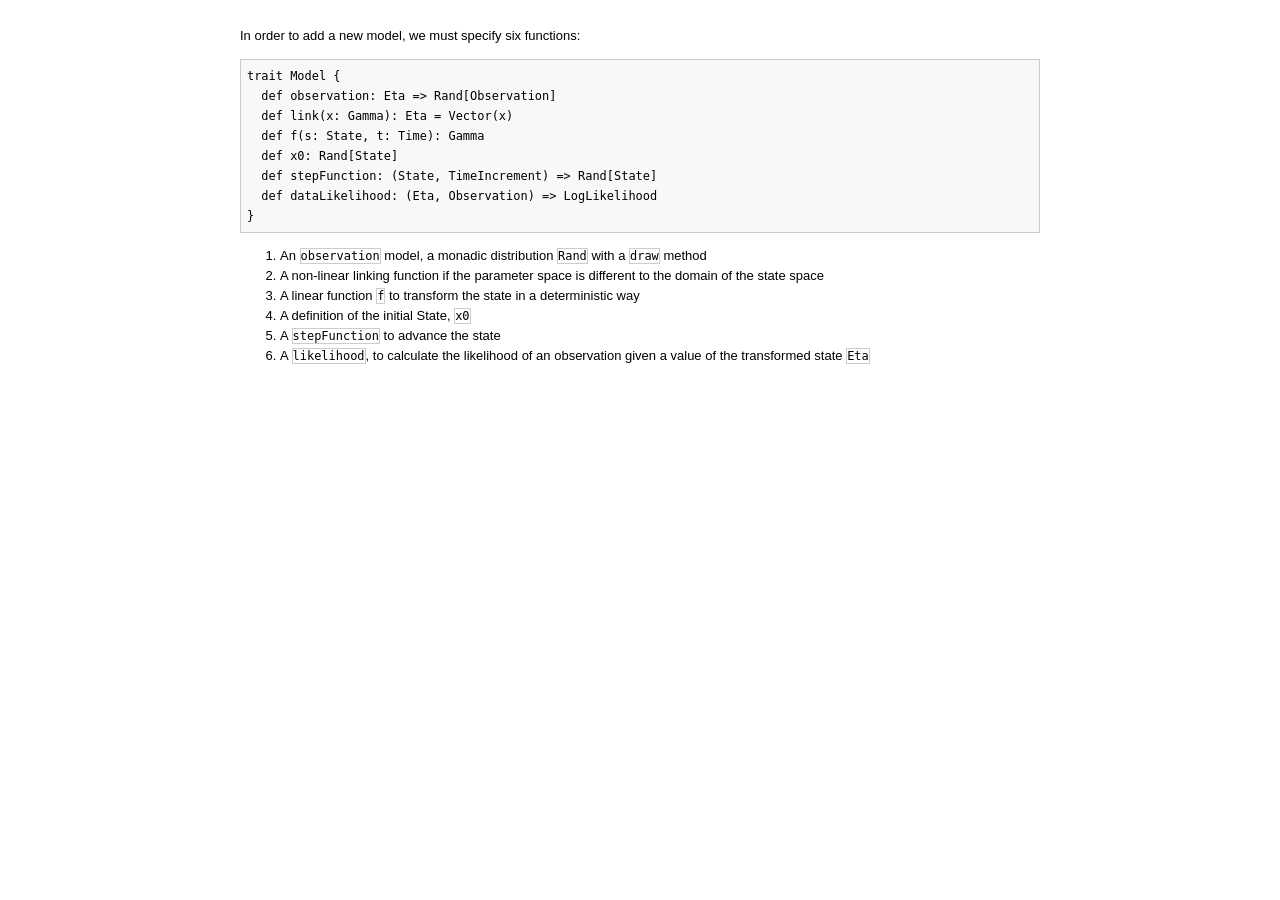
<file: Website/AddingACustomModel.html>
<!DOCTYPE html>
<html>
<head>
<meta http-equiv="Content-Type" content="text/html; charset=utf-8"/>

<title></title>

<script type="text/javascript">
window.onload = function() {
  var imgs = document.getElementsByTagName('img'), i, img;
  for (i = 0; i < imgs.length; i++) {
    img = imgs[i];
    // center an image if it is the only element of its parent
    if (img.parentElement.childElementCount === 1)
      img.parentElement.style.textAlign = 'center';
  }
};
</script>





<style type="text/css">
body, td {
   font-family: sans-serif;
   background-color: white;
   font-size: 13px;
}

body {
  max-width: 800px;
  margin: auto;
  padding: 1em;
  line-height: 20px;
}

tt, code, pre {
   font-family: 'DejaVu Sans Mono', 'Droid Sans Mono', 'Lucida Console', Consolas, Monaco, monospace;
}

h1 {
   font-size:2.2em;
}

h2 {
   font-size:1.8em;
}

h3 {
   font-size:1.4em;
}

h4 {
   font-size:1.0em;
}

h5 {
   font-size:0.9em;
}

h6 {
   font-size:0.8em;
}

a:visited {
   color: rgb(50%, 0%, 50%);
}

pre, img {
  max-width: 100%;
}
pre {
  overflow-x: auto;
}
pre code {
   display: block; padding: 0.5em;
}

code {
  font-size: 92%;
  border: 1px solid #ccc;
}

code[class] {
  background-color: #F8F8F8;
}

table, td, th {
  border: none;
}

blockquote {
   color:#666666;
   margin:0;
   padding-left: 1em;
   border-left: 0.5em #EEE solid;
}

hr {
   height: 0px;
   border-bottom: none;
   border-top-width: thin;
   border-top-style: dotted;
   border-top-color: #999999;
}

@media print {
   * {
      background: transparent !important;
      color: black !important;
      filter:none !important;
      -ms-filter: none !important;
   }

   body {
      font-size:12pt;
      max-width:100%;
   }

   a, a:visited {
      text-decoration: underline;
   }

   hr {
      visibility: hidden;
      page-break-before: always;
   }

   pre, blockquote {
      padding-right: 1em;
      page-break-inside: avoid;
   }

   tr, img {
      page-break-inside: avoid;
   }

   img {
      max-width: 100% !important;
   }

   @page :left {
      margin: 15mm 20mm 15mm 10mm;
   }

   @page :right {
      margin: 15mm 10mm 15mm 20mm;
   }

   p, h2, h3 {
      orphans: 3; widows: 3;
   }

   h2, h3 {
      page-break-after: avoid;
   }
}
</style>



</head>

<body>
<p>In order to add a new model, we must specify six functions:</p>

<pre><code class="scala">trait Model {
  def observation: Eta =&gt; Rand[Observation]
  def link(x: Gamma): Eta = Vector(x)
  def f(s: State, t: Time): Gamma
  def x0: Rand[State]
  def stepFunction: (State, TimeIncrement) =&gt; Rand[State]
  def dataLikelihood: (Eta, Observation) =&gt; LogLikelihood
}
</code></pre>

<ol>
<li>An <code>observation</code> model, a monadic distribution <code>Rand</code> with a <code>draw</code> method</li>
<li>A non-linear linking function if the parameter space is different to the domain of the state space</li>
<li>A linear function <code>f</code> to transform the state in a deterministic way</li>
<li>A definition of the initial State, <code>x0</code></li>
<li>A <code>stepFunction</code> to advance the state</li>
<li>A <code>likelihood</code>, to calculate the likelihood of an observation given a value of the transformed state <code>Eta</code></li>
</ol>

</body>

</html>
</file>
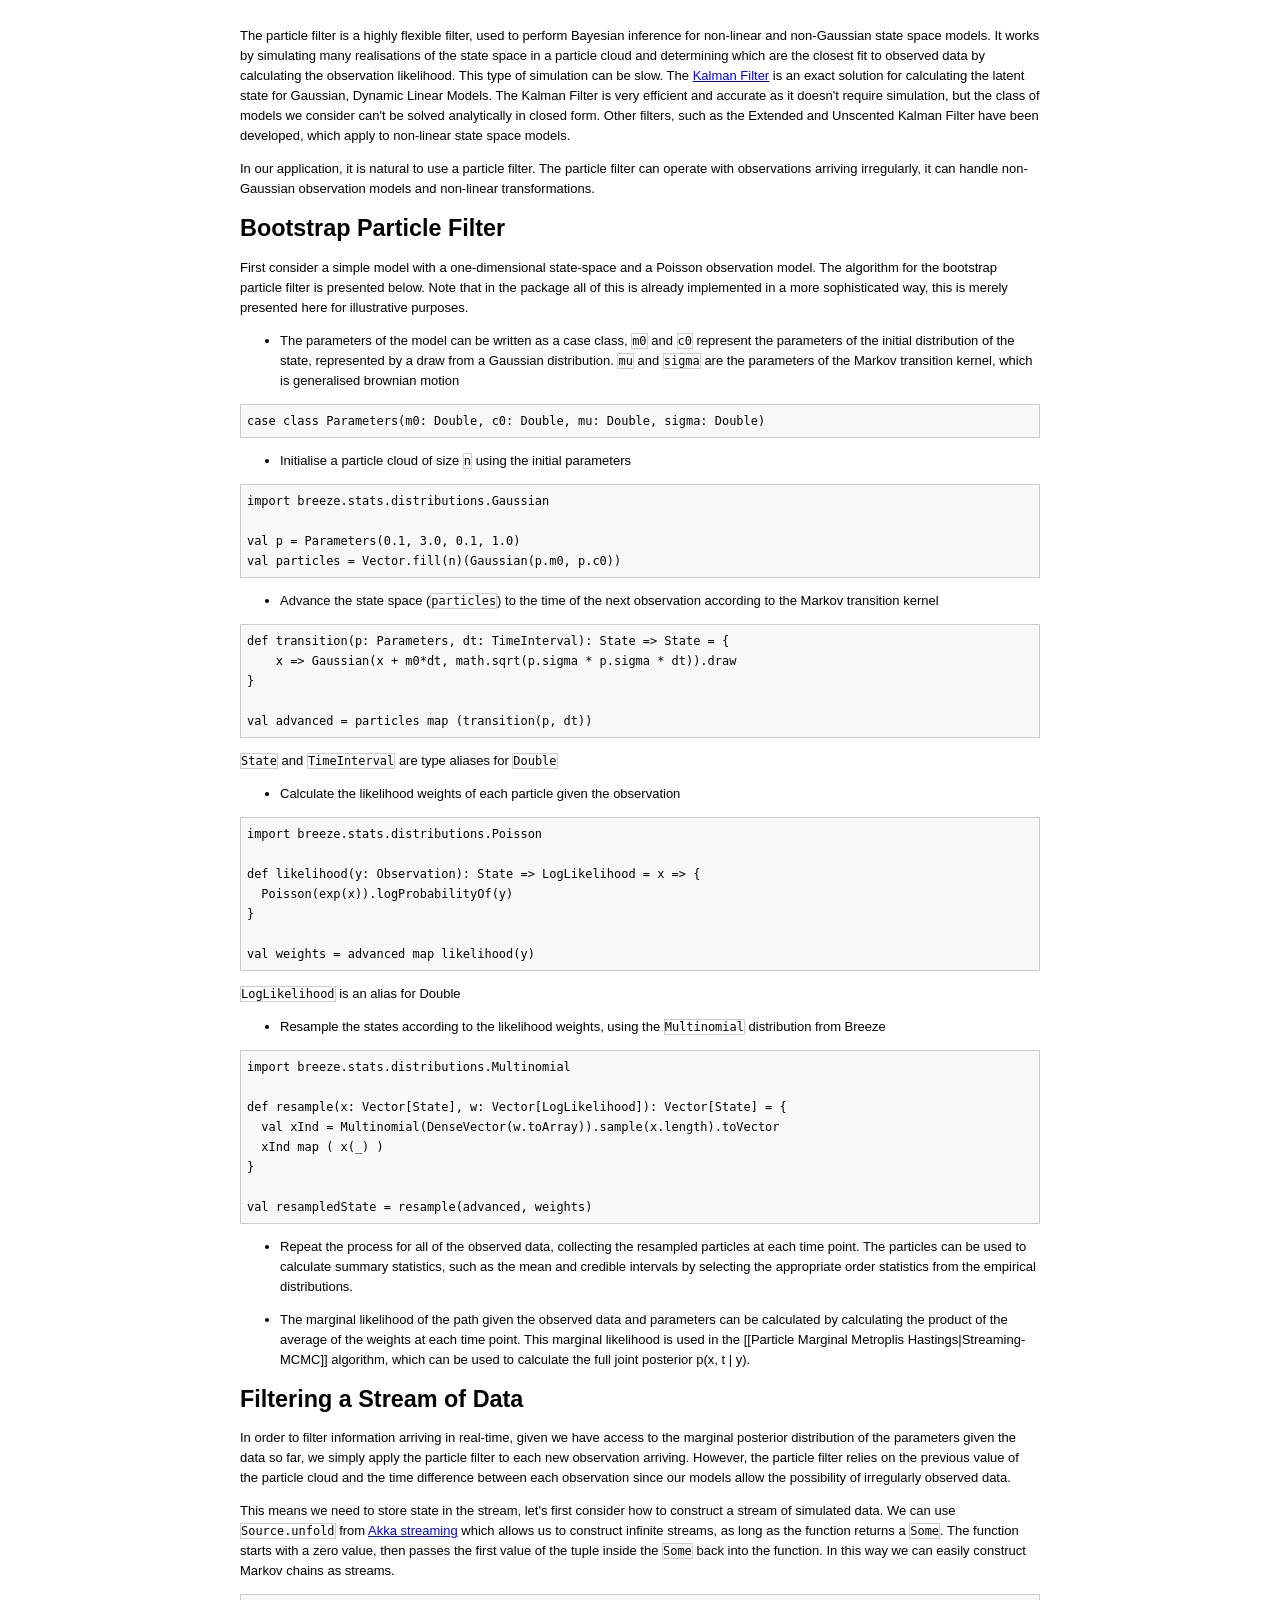
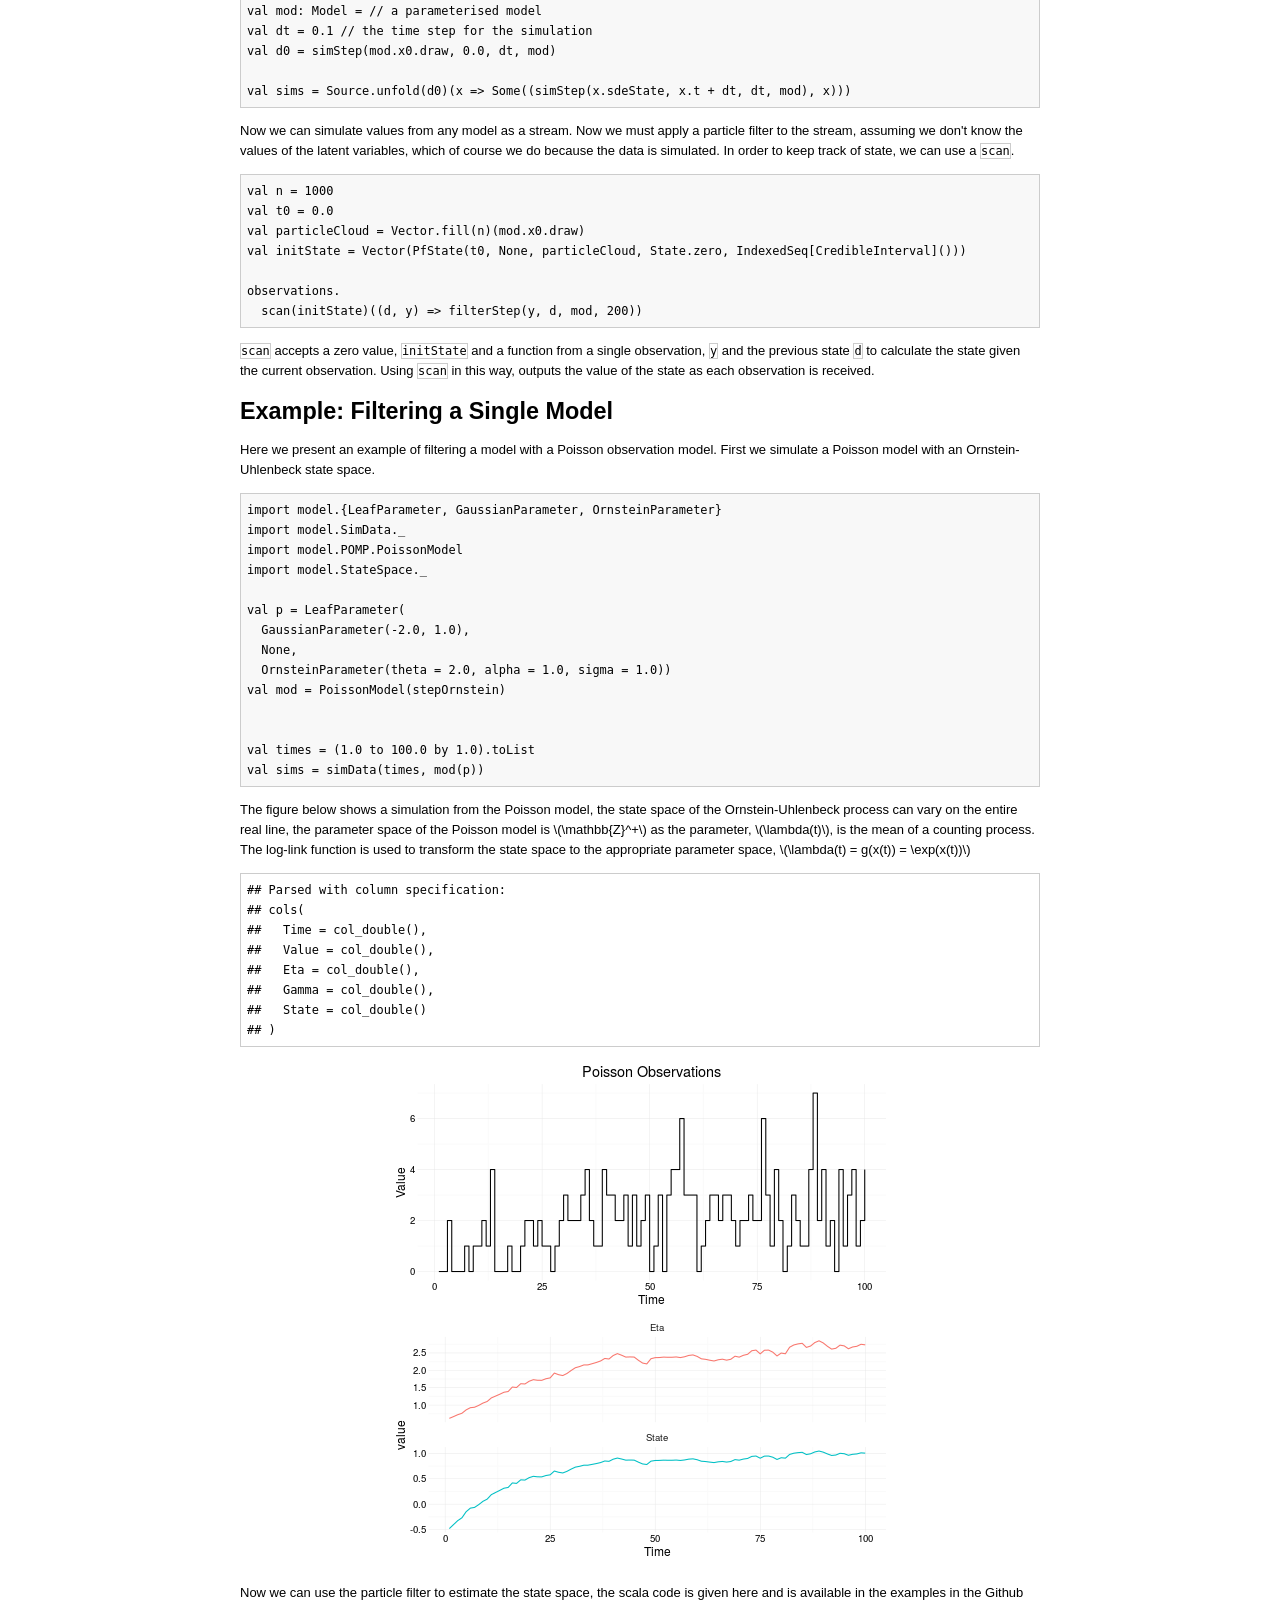
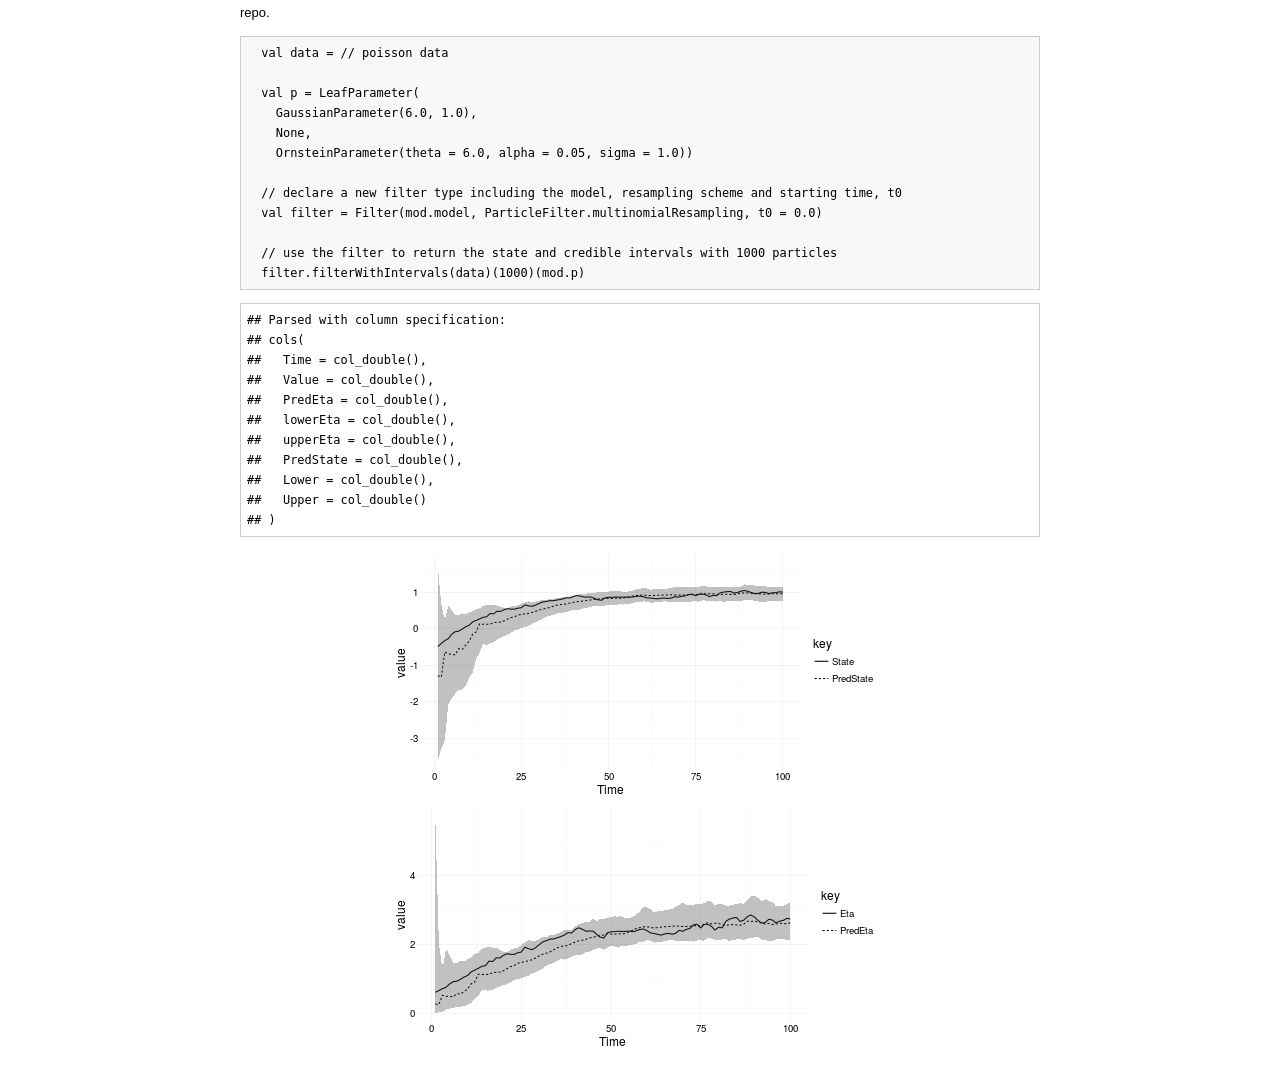
<file: Website/ParticleFilter.html>
<!DOCTYPE html>
<html>
<head>
<meta http-equiv="Content-Type" content="text/html; charset=utf-8"/>

<title>Bootstrap Particle Filter</title>

<script type="text/javascript">
window.onload = function() {
  var imgs = document.getElementsByTagName('img'), i, img;
  for (i = 0; i < imgs.length; i++) {
    img = imgs[i];
    // center an image if it is the only element of its parent
    if (img.parentElement.childElementCount === 1)
      img.parentElement.style.textAlign = 'center';
  }
};
</script>





<style type="text/css">
body, td {
   font-family: sans-serif;
   background-color: white;
   font-size: 13px;
}

body {
  max-width: 800px;
  margin: auto;
  padding: 1em;
  line-height: 20px;
}

tt, code, pre {
   font-family: 'DejaVu Sans Mono', 'Droid Sans Mono', 'Lucida Console', Consolas, Monaco, monospace;
}

h1 {
   font-size:2.2em;
}

h2 {
   font-size:1.8em;
}

h3 {
   font-size:1.4em;
}

h4 {
   font-size:1.0em;
}

h5 {
   font-size:0.9em;
}

h6 {
   font-size:0.8em;
}

a:visited {
   color: rgb(50%, 0%, 50%);
}

pre, img {
  max-width: 100%;
}
pre {
  overflow-x: auto;
}
pre code {
   display: block; padding: 0.5em;
}

code {
  font-size: 92%;
  border: 1px solid #ccc;
}

code[class] {
  background-color: #F8F8F8;
}

table, td, th {
  border: none;
}

blockquote {
   color:#666666;
   margin:0;
   padding-left: 1em;
   border-left: 0.5em #EEE solid;
}

hr {
   height: 0px;
   border-bottom: none;
   border-top-width: thin;
   border-top-style: dotted;
   border-top-color: #999999;
}

@media print {
   * {
      background: transparent !important;
      color: black !important;
      filter:none !important;
      -ms-filter: none !important;
   }

   body {
      font-size:12pt;
      max-width:100%;
   }

   a, a:visited {
      text-decoration: underline;
   }

   hr {
      visibility: hidden;
      page-break-before: always;
   }

   pre, blockquote {
      padding-right: 1em;
      page-break-inside: avoid;
   }

   tr, img {
      page-break-inside: avoid;
   }

   img {
      max-width: 100% !important;
   }

   @page :left {
      margin: 15mm 20mm 15mm 10mm;
   }

   @page :right {
      margin: 15mm 10mm 15mm 20mm;
   }

   p, h2, h3 {
      orphans: 3; widows: 3;
   }

   h2, h3 {
      page-break-after: avoid;
   }
}
</style>



</head>

<body>
<p>The particle filter is a highly flexible filter, used to perform Bayesian inference for non-linear and non-Gaussian state space models. It works by simulating many realisations of the state space in a particle cloud and determining which are the closest fit to observed data by calculating the observation likelihood. This type of simulation can be slow. The <a href="https://en.wikipedia.org/wiki/Kalman_filter">Kalman Filter</a> is an exact solution for calculating the latent state for Gaussian, Dynamic Linear Models. The Kalman Filter is very efficient and accurate as it doesn&#39;t require simulation, but the class of models we consider can&#39;t be solved analytically in closed form. Other filters, such as the Extended and Unscented Kalman Filter have been developed, which apply to non-linear state space models. </p>

<p>In our application, it is natural to use a particle filter. The particle filter can operate with observations arriving irregularly, it can handle non-Gaussian observation models and non-linear transformations.</p>

<h2>Bootstrap Particle Filter</h2>

<p>First consider a simple model with a one-dimensional state-space and a Poisson observation model. The algorithm for the bootstrap particle filter is presented below. Note that in the package all of this is already implemented in a more sophisticated way, this is merely presented here for illustrative purposes.</p>

<ul>
<li>The parameters of the model can be written as a case class, <code>m0</code> and <code>c0</code> represent the parameters of the initial distribution of the state, represented by a draw from a Gaussian distribution. <code>mu</code> and <code>sigma</code> are the parameters of the Markov transition kernel, which is generalised brownian motion</li>
</ul>

<pre><code class="scala">case class Parameters(m0: Double, c0: Double, mu: Double, sigma: Double)
</code></pre>

<ul>
<li>Initialise a particle cloud of size <code>n</code> using the initial parameters</li>
</ul>

<pre><code class="scala">import breeze.stats.distributions.Gaussian

val p = Parameters(0.1, 3.0, 0.1, 1.0)
val particles = Vector.fill(n)(Gaussian(p.m0, p.c0))
</code></pre>

<ul>
<li>Advance the state space (<code>particles</code>) to the time of the next observation according to the Markov transition kernel</li>
</ul>

<pre><code class="scala">def transition(p: Parameters, dt: TimeInterval): State =&gt; State = {
    x =&gt; Gaussian(x + m0*dt, math.sqrt(p.sigma * p.sigma * dt)).draw
}

val advanced = particles map (transition(p, dt))
</code></pre>

<p><code>State</code> and <code>TimeInterval</code> are type aliases for <code>Double</code></p>

<ul>
<li>Calculate the likelihood weights of each particle given the observation</li>
</ul>

<pre><code class="scala">import breeze.stats.distributions.Poisson

def likelihood(y: Observation): State =&gt; LogLikelihood = x =&gt; {
  Poisson(exp(x)).logProbabilityOf(y)
}

val weights = advanced map likelihood(y)
</code></pre>

<p><code>LogLikelihood</code> is an alias for Double</p>

<ul>
<li>Resample the states according to the likelihood weights, using the <code>Multinomial</code> distribution from Breeze</li>
</ul>

<pre><code class="scala">import breeze.stats.distributions.Multinomial

def resample(x: Vector[State], w: Vector[LogLikelihood]): Vector[State] = {
  val xInd = Multinomial(DenseVector(w.toArray)).sample(x.length).toVector
  xInd map ( x(_) )
}

val resampledState = resample(advanced, weights)
</code></pre>

<ul>
<li><p>Repeat the process for all of the observed data, collecting the resampled particles at each time point. The particles can be used to calculate summary statistics, such as the mean and credible intervals by selecting the appropriate order statistics from the empirical distributions.</p></li>
<li><p>The marginal likelihood of the path given the observed data and parameters can be calculated by calculating the product of the average of the weights at each time point. This marginal likelihood is used in the [[Particle Marginal Metroplis Hastings|Streaming-MCMC]] algorithm, which can be used to calculate the full joint posterior p(x, t | y).</p></li>
</ul>

<h2>Filtering a Stream of Data</h2>

<p>In order to filter information arriving in real-time, given we have access to the marginal posterior distribution of the parameters given the data so far, we simply apply the particle filter to each new observation arriving. However, the particle filter relies on the previous value of the particle cloud and the time difference between each observation since our models allow the possibility of irregularly observed data.</p>

<p>This means we need to store state in the stream, let&#39;s first consider how to construct a stream of simulated data. We can use <code>Source.unfold</code> from <a href="https://akka.io">Akka streaming</a> which allows us to construct infinite streams, as long as the function returns a <code>Some</code>. The function starts with a zero value, then passes the first value of the tuple inside the <code>Some</code> back into the function. In this way we can easily construct Markov chains as streams.</p>

<pre><code class="scala">val mod: Model = // a parameterised model
val dt = 0.1 // the time step for the simulation
val d0 = simStep(mod.x0.draw, 0.0, dt, mod)

val sims = Source.unfold(d0)(x =&gt; Some((simStep(x.sdeState, x.t + dt, dt, mod), x))) 
</code></pre>

<p>Now we can simulate values from any model as a stream. Now we must apply a particle filter to the stream, assuming we don&#39;t know the values of the latent variables, which of course we do because the data is simulated. In order to keep track of state, we can use a <code>scan</code>.</p>

<pre><code class="scala">val n = 1000
val t0 = 0.0
val particleCloud = Vector.fill(n)(mod.x0.draw)
val initState = Vector(PfState(t0, None, particleCloud, State.zero, IndexedSeq[CredibleInterval]()))

observations.
  scan(initState)((d, y) =&gt; filterStep(y, d, mod, 200))
</code></pre>

<p><code>scan</code> accepts a zero value, <code>initState</code> and a function from a single observation, <code>y</code> and the previous state <code>d</code> to calculate the state given the current observation. Using <code>scan</code> in this way, outputs the value of the state as each observation is received.</p>

<h2>Example: Filtering a Single Model</h2>

<p>Here we present an example of filtering a model with a Poisson observation model. First we simulate a Poisson model with an Ornstein-Uhlenbeck state space.</p>

<pre><code class="scala">import model.{LeafParameter, GaussianParameter, OrnsteinParameter}
import model.SimData._
import model.POMP.PoissonModel
import model.StateSpace._

val p = LeafParameter(
  GaussianParameter(-2.0, 1.0),
  None,
  OrnsteinParameter(theta = 2.0, alpha = 1.0, sigma = 1.0))
val mod = PoissonModel(stepOrnstein)


val times = (1.0 to 100.0 by 1.0).toList
val sims = simData(times, mod(p))
</code></pre>

<p>The figure below shows a simulation from the Poisson model, the state space of the Ornstein-Uhlenbeck process can vary on the entire real line, the parameter space of the Poisson model is \(\mathbb{Z}^+\) as the parameter, \(\lambda(t)\), is the mean of a counting process. The log-link function is used to transform the state space to the appropriate parameter space, \(\lambda(t) = g(x(t)) = \exp(x(t))\)</p>

<pre><code>## Parsed with column specification:
## cols(
##   Time = col_double(),
##   Value = col_double(),
##   Eta = col_double(),
##   Gamma = col_double(),
##   State = col_double()
## )
</code></pre>

<p><img src="[data-uri]" alt="plot of chunk unnamed-chunk-2"/> </p>

<p>Now we can use the particle filter to estimate the state space, the scala code is given here and is available in the examples in the Github repo.</p>

<pre><code class="scala">  val data = // poisson data

  val p = LeafParameter(
    GaussianParameter(6.0, 1.0),
    None,
    OrnsteinParameter(theta = 6.0, alpha = 0.05, sigma = 1.0))

  // declare a new filter type including the model, resampling scheme and starting time, t0
  val filter = Filter(mod.model, ParticleFilter.multinomialResampling, t0 = 0.0)

  // use the filter to return the state and credible intervals with 1000 particles
  filter.filterWithIntervals(data)(1000)(mod.p)
</code></pre>

<pre><code>## Parsed with column specification:
## cols(
##   Time = col_double(),
##   Value = col_double(),
##   PredEta = col_double(),
##   lowerEta = col_double(),
##   upperEta = col_double(),
##   PredState = col_double(),
##   Lower = col_double(),
##   Upper = col_double()
## )
</code></pre>

<p><img src="[data-uri]" alt="plot of chunk unnamed-chunk-3"/> </p>

</body>

</html>
</file>
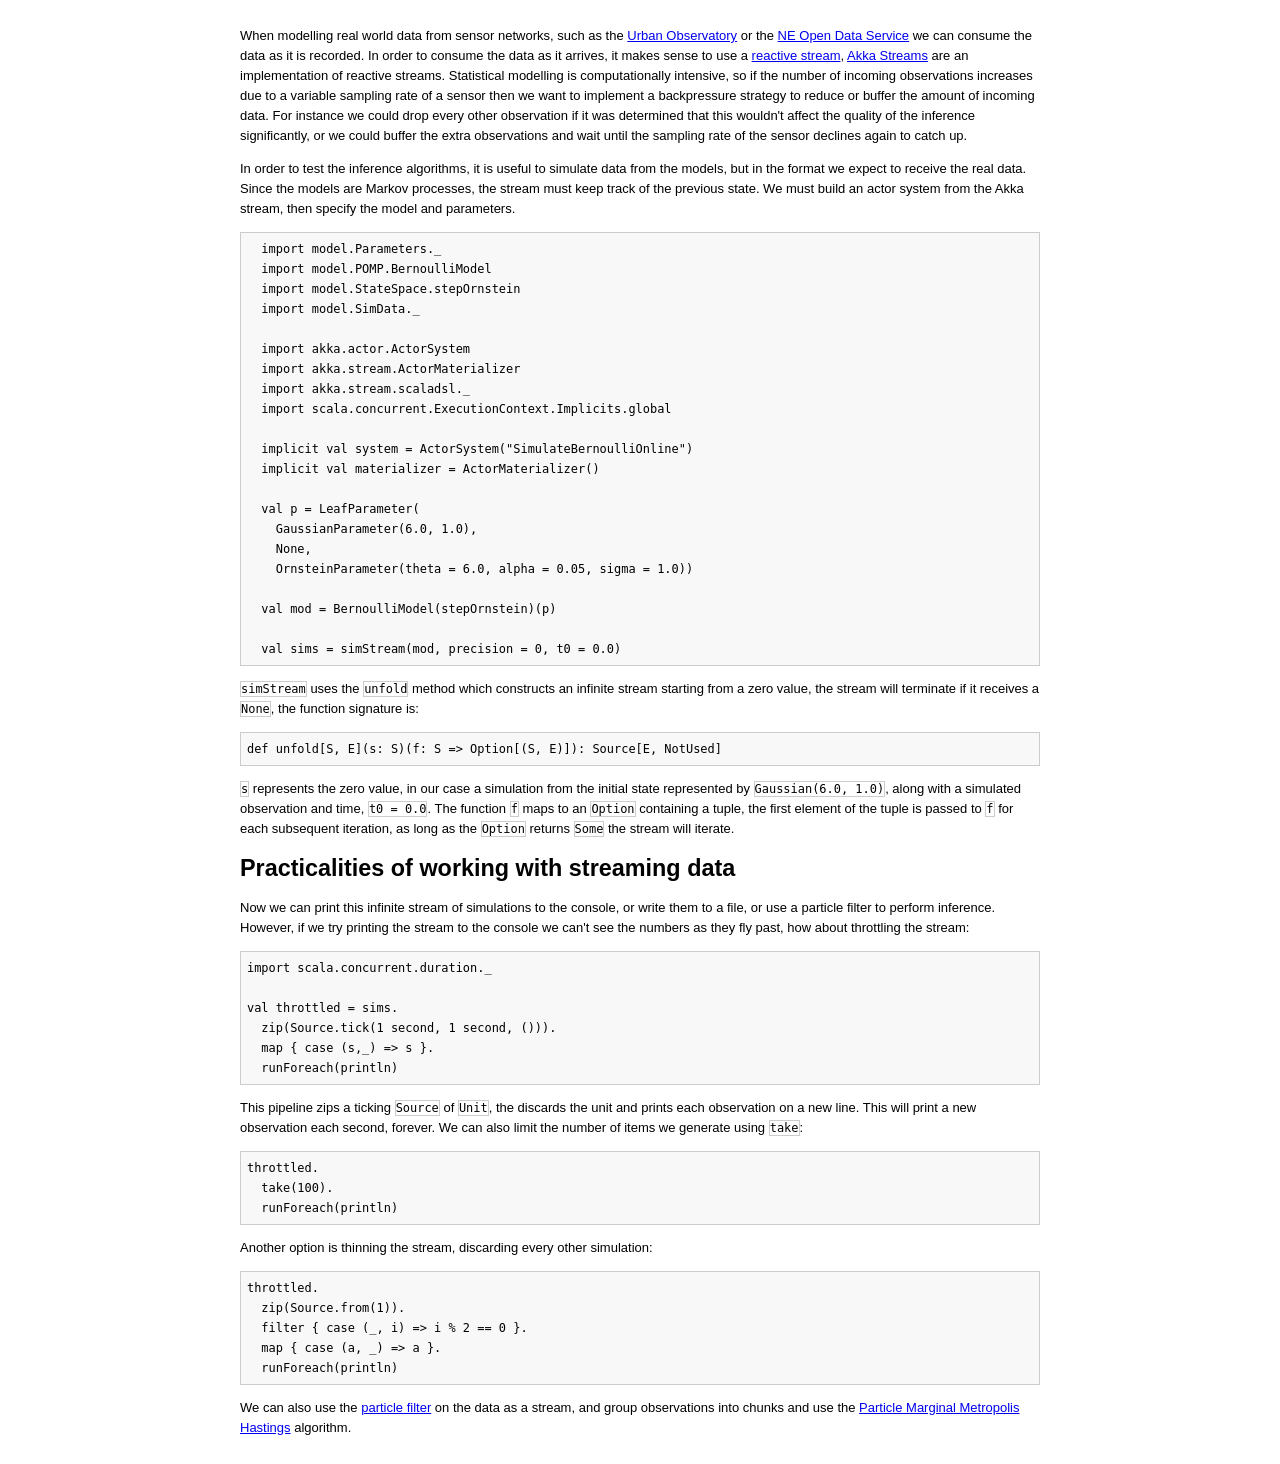
<file: Website/SimulatingAModelAsAStream.html>
<!DOCTYPE html>
<html>
<head>
<meta http-equiv="Content-Type" content="text/html; charset=utf-8"/>

<title>Practicalities of working with streaming data</title>

<script type="text/javascript">
window.onload = function() {
  var imgs = document.getElementsByTagName('img'), i, img;
  for (i = 0; i < imgs.length; i++) {
    img = imgs[i];
    // center an image if it is the only element of its parent
    if (img.parentElement.childElementCount === 1)
      img.parentElement.style.textAlign = 'center';
  }
};
</script>





<style type="text/css">
body, td {
   font-family: sans-serif;
   background-color: white;
   font-size: 13px;
}

body {
  max-width: 800px;
  margin: auto;
  padding: 1em;
  line-height: 20px;
}

tt, code, pre {
   font-family: 'DejaVu Sans Mono', 'Droid Sans Mono', 'Lucida Console', Consolas, Monaco, monospace;
}

h1 {
   font-size:2.2em;
}

h2 {
   font-size:1.8em;
}

h3 {
   font-size:1.4em;
}

h4 {
   font-size:1.0em;
}

h5 {
   font-size:0.9em;
}

h6 {
   font-size:0.8em;
}

a:visited {
   color: rgb(50%, 0%, 50%);
}

pre, img {
  max-width: 100%;
}
pre {
  overflow-x: auto;
}
pre code {
   display: block; padding: 0.5em;
}

code {
  font-size: 92%;
  border: 1px solid #ccc;
}

code[class] {
  background-color: #F8F8F8;
}

table, td, th {
  border: none;
}

blockquote {
   color:#666666;
   margin:0;
   padding-left: 1em;
   border-left: 0.5em #EEE solid;
}

hr {
   height: 0px;
   border-bottom: none;
   border-top-width: thin;
   border-top-style: dotted;
   border-top-color: #999999;
}

@media print {
   * {
      background: transparent !important;
      color: black !important;
      filter:none !important;
      -ms-filter: none !important;
   }

   body {
      font-size:12pt;
      max-width:100%;
   }

   a, a:visited {
      text-decoration: underline;
   }

   hr {
      visibility: hidden;
      page-break-before: always;
   }

   pre, blockquote {
      padding-right: 1em;
      page-break-inside: avoid;
   }

   tr, img {
      page-break-inside: avoid;
   }

   img {
      max-width: 100% !important;
   }

   @page :left {
      margin: 15mm 20mm 15mm 10mm;
   }

   @page :right {
      margin: 15mm 10mm 15mm 20mm;
   }

   p, h2, h3 {
      orphans: 3; widows: 3;
   }

   h2, h3 {
      page-break-after: avoid;
   }
}
</style>



</head>

<body>
<p>When modelling real world data from sensor networks, such as the <a href="http://uoweb1.ncl.ac.uk/">Urban Observatory</a> or the <a href="https://www.netraveldata.co.uk/">NE Open Data Service</a> we can consume the data as it is recorded. In order to consume the data as it arrives, it makes sense to use a <a href="http://www.reactive-streams.org/">reactive stream</a>, <a href="http://akka.io/">Akka Streams</a> are an implementation of reactive streams. Statistical modelling is computationally intensive, so if the number of incoming observations increases due to a variable sampling rate of a sensor then we want to implement a backpressure strategy to reduce or buffer the amount of incoming data. For instance we could drop every other observation if it was determined that this wouldn&#39;t affect the quality of the inference significantly, or we could buffer the extra observations and wait until the sampling rate of the sensor declines again to catch up.</p>

<p>In order to test the inference algorithms, it is useful to simulate data from the models, but in the format we expect to receive the real data. Since the models are Markov processes, the stream must keep track of the previous state. We must build an actor system from the Akka stream, then specify the model and parameters.</p>

<pre><code class="scala">  import model.Parameters._
  import model.POMP.BernoulliModel
  import model.StateSpace.stepOrnstein
  import model.SimData._

  import akka.actor.ActorSystem
  import akka.stream.ActorMaterializer
  import akka.stream.scaladsl._
  import scala.concurrent.ExecutionContext.Implicits.global

  implicit val system = ActorSystem(&quot;SimulateBernoulliOnline&quot;)
  implicit val materializer = ActorMaterializer()

  val p = LeafParameter(
    GaussianParameter(6.0, 1.0),
    None,
    OrnsteinParameter(theta = 6.0, alpha = 0.05, sigma = 1.0))

  val mod = BernoulliModel(stepOrnstein)(p)

  val sims = simStream(mod, precision = 0, t0 = 0.0)
</code></pre>

<p><code>simStream</code> uses the <code>unfold</code> method which constructs an infinite stream starting from a zero value, the stream will terminate if it receives a <code>None</code>, the function signature is:</p>

<pre><code class="scala">def unfold[S, E](s: S)(f: S =&gt; Option[(S, E)]): Source[E, NotUsed]
</code></pre>

<p><code>s</code> represents the zero value, in our case a simulation from the initial state represented by <code>Gaussian(6.0, 1.0)</code>, along with a simulated observation and time, <code>t0 = 0.0</code>. The function <code>f</code> maps to an <code>Option</code> containing a tuple, the first element of the tuple is passed to <code>f</code> for each subsequent iteration, as long as the <code>Option</code> returns <code>Some</code> the stream will iterate. </p>

<h2>Practicalities of working with streaming data</h2>

<p>Now we can print this infinite stream of simulations to the console, or write them to a file, or use a particle filter to perform inference. However, if we try printing the stream to the console we can&#39;t see the numbers as they fly past, how about throttling the stream:</p>

<pre><code class="scala">import scala.concurrent.duration._

val throttled = sims.
  zip(Source.tick(1 second, 1 second, ())).
  map { case (s,_) =&gt; s }.
  runForeach(println)
</code></pre>

<p>This pipeline zips a ticking <code>Source</code> of <code>Unit</code>, the discards the unit and prints each observation on a new line. This will print a new observation each second, forever. We can also limit the number of items we generate using <code>take</code>:</p>

<pre><code class="scala">throttled.
  take(100).
  runForeach(println)
</code></pre>

<p>Another option is thinning the stream, discarding every other simulation:</p>

<pre><code class="scala">throttled.
  zip(Source.from(1)).
  filter { case (_, i) =&gt; i % 2 == 0 }.
  map { case (a, _) =&gt; a }.
  runForeach(println)
</code></pre>

<p>We can also use the <a href="The-Particle-Filter">particle filter</a> on the data as a stream, and group observations into chunks and use the <a href="Streaming-MCMC">Particle Marginal Metropolis Hastings</a> algorithm.</p>

</body>

</html>
</file>
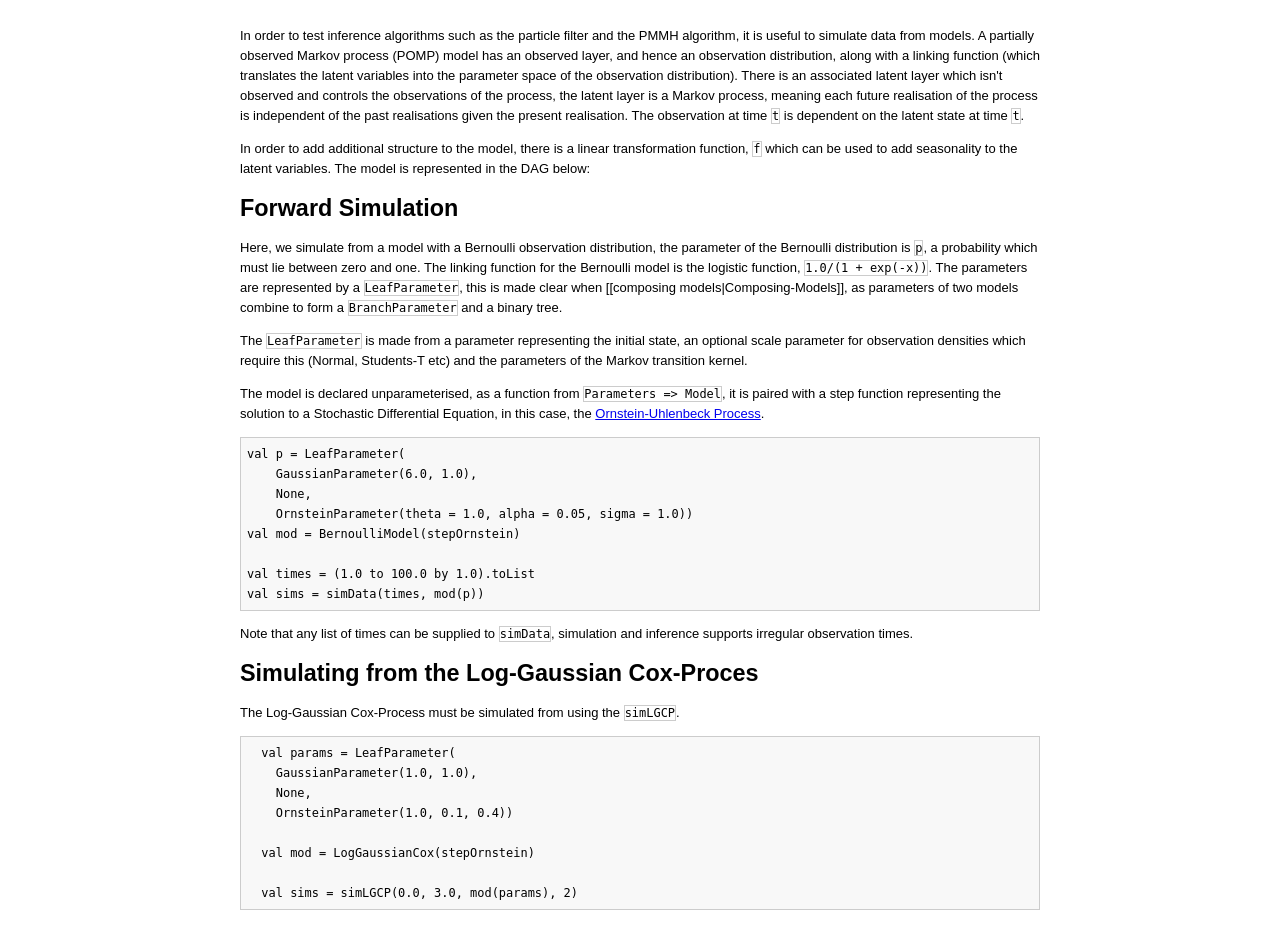
<file: Website/SimulatingFromAModel.html>
<!DOCTYPE html>
<html>
<head>
<meta http-equiv="Content-Type" content="text/html; charset=utf-8"/>

<title>Forward Simulation</title>

<script type="text/javascript">
window.onload = function() {
  var imgs = document.getElementsByTagName('img'), i, img;
  for (i = 0; i < imgs.length; i++) {
    img = imgs[i];
    // center an image if it is the only element of its parent
    if (img.parentElement.childElementCount === 1)
      img.parentElement.style.textAlign = 'center';
  }
};
</script>





<style type="text/css">
body, td {
   font-family: sans-serif;
   background-color: white;
   font-size: 13px;
}

body {
  max-width: 800px;
  margin: auto;
  padding: 1em;
  line-height: 20px;
}

tt, code, pre {
   font-family: 'DejaVu Sans Mono', 'Droid Sans Mono', 'Lucida Console', Consolas, Monaco, monospace;
}

h1 {
   font-size:2.2em;
}

h2 {
   font-size:1.8em;
}

h3 {
   font-size:1.4em;
}

h4 {
   font-size:1.0em;
}

h5 {
   font-size:0.9em;
}

h6 {
   font-size:0.8em;
}

a:visited {
   color: rgb(50%, 0%, 50%);
}

pre, img {
  max-width: 100%;
}
pre {
  overflow-x: auto;
}
pre code {
   display: block; padding: 0.5em;
}

code {
  font-size: 92%;
  border: 1px solid #ccc;
}

code[class] {
  background-color: #F8F8F8;
}

table, td, th {
  border: none;
}

blockquote {
   color:#666666;
   margin:0;
   padding-left: 1em;
   border-left: 0.5em #EEE solid;
}

hr {
   height: 0px;
   border-bottom: none;
   border-top-width: thin;
   border-top-style: dotted;
   border-top-color: #999999;
}

@media print {
   * {
      background: transparent !important;
      color: black !important;
      filter:none !important;
      -ms-filter: none !important;
   }

   body {
      font-size:12pt;
      max-width:100%;
   }

   a, a:visited {
      text-decoration: underline;
   }

   hr {
      visibility: hidden;
      page-break-before: always;
   }

   pre, blockquote {
      padding-right: 1em;
      page-break-inside: avoid;
   }

   tr, img {
      page-break-inside: avoid;
   }

   img {
      max-width: 100% !important;
   }

   @page :left {
      margin: 15mm 20mm 15mm 10mm;
   }

   @page :right {
      margin: 15mm 10mm 15mm 20mm;
   }

   p, h2, h3 {
      orphans: 3; widows: 3;
   }

   h2, h3 {
      page-break-after: avoid;
   }
}
</style>



</head>

<body>
<p>In order to test inference algorithms such as the particle filter and the PMMH algorithm, it is useful to simulate data from models. A partially observed Markov process (POMP) model has an observed layer, and hence an observation distribution, along with a linking function (which translates the latent variables into the parameter space of the observation distribution). There is an associated latent layer which isn&#39;t observed and controls the observations of the process, the latent layer is a Markov process, meaning each future realisation of the process is independent of the past realisations given the present realisation. The observation at time <code>t</code> is dependent on the latent state at time <code>t</code>. </p>

<p>In order to add additional structure to the model, there is a linear transformation function, <code>f</code> which can be used to add seasonality to the latent variables. The model is represented in the DAG below:</p>

<h2>Forward Simulation</h2>

<p>Here, we simulate from a model with a Bernoulli observation distribution, the parameter of the Bernoulli distribution is <code>p</code>, a probability which must lie between zero and one. The linking function for the Bernoulli model is the logistic function, <code>1.0/(1 + exp(-x))</code>. The parameters are represented by a <code>LeafParameter</code>, this is made clear when [[composing models|Composing-Models]], as parameters of two models combine to form a <code>BranchParameter</code> and a binary tree. </p>

<p>The <code>LeafParameter</code> is made from a parameter representing the initial state, an optional scale parameter for observation densities which require this (Normal, Students-T etc) and the parameters of the Markov transition kernel.</p>

<p>The model is declared unparameterised, as a function from <code>Parameters =&gt; Model</code>, it is paired with a step function representing the solution to a Stochastic Differential Equation, in this case, the <a href="https://en.wikipedia.org/wiki/Ornstein%E2%80%93Uhlenbeck_process">Ornstein-Uhlenbeck Process</a>.</p>

<pre><code class="scala">val p = LeafParameter(
    GaussianParameter(6.0, 1.0),
    None,
    OrnsteinParameter(theta = 1.0, alpha = 0.05, sigma = 1.0))
val mod = BernoulliModel(stepOrnstein)

val times = (1.0 to 100.0 by 1.0).toList
val sims = simData(times, mod(p))
</code></pre>

<p>Note that any list of times can be supplied to <code>simData</code>, simulation and inference supports irregular observation times.</p>

<h2>Simulating from the Log-Gaussian Cox-Proces</h2>

<p>The Log-Gaussian Cox-Process must be simulated from using the <code>simLGCP</code>.</p>

<pre><code class="scala">  val params = LeafParameter(
    GaussianParameter(1.0, 1.0),
    None,
    OrnsteinParameter(1.0, 0.1, 0.4))

  val mod = LogGaussianCox(stepOrnstein)

  val sims = simLGCP(0.0, 3.0, mod(params), 2)
</code></pre>

</body>

</html>
</file>
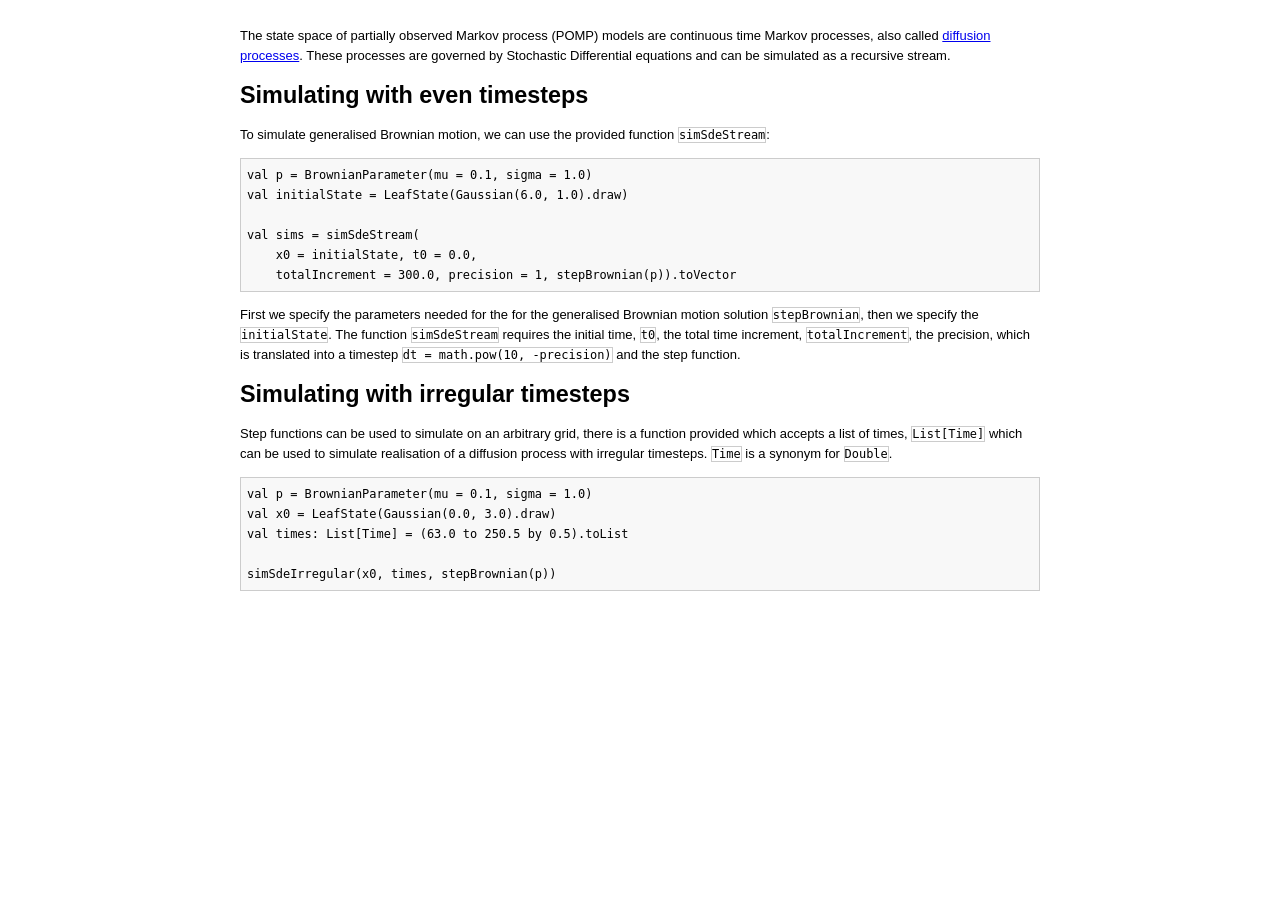
<file: Website/SimulatingTheStateSpace.html>
<!DOCTYPE html>
<html>
<head>
<meta http-equiv="Content-Type" content="text/html; charset=utf-8"/>

<title>Simulating with even timesteps</title>

<script type="text/javascript">
window.onload = function() {
  var imgs = document.getElementsByTagName('img'), i, img;
  for (i = 0; i < imgs.length; i++) {
    img = imgs[i];
    // center an image if it is the only element of its parent
    if (img.parentElement.childElementCount === 1)
      img.parentElement.style.textAlign = 'center';
  }
};
</script>





<style type="text/css">
body, td {
   font-family: sans-serif;
   background-color: white;
   font-size: 13px;
}

body {
  max-width: 800px;
  margin: auto;
  padding: 1em;
  line-height: 20px;
}

tt, code, pre {
   font-family: 'DejaVu Sans Mono', 'Droid Sans Mono', 'Lucida Console', Consolas, Monaco, monospace;
}

h1 {
   font-size:2.2em;
}

h2 {
   font-size:1.8em;
}

h3 {
   font-size:1.4em;
}

h4 {
   font-size:1.0em;
}

h5 {
   font-size:0.9em;
}

h6 {
   font-size:0.8em;
}

a:visited {
   color: rgb(50%, 0%, 50%);
}

pre, img {
  max-width: 100%;
}
pre {
  overflow-x: auto;
}
pre code {
   display: block; padding: 0.5em;
}

code {
  font-size: 92%;
  border: 1px solid #ccc;
}

code[class] {
  background-color: #F8F8F8;
}

table, td, th {
  border: none;
}

blockquote {
   color:#666666;
   margin:0;
   padding-left: 1em;
   border-left: 0.5em #EEE solid;
}

hr {
   height: 0px;
   border-bottom: none;
   border-top-width: thin;
   border-top-style: dotted;
   border-top-color: #999999;
}

@media print {
   * {
      background: transparent !important;
      color: black !important;
      filter:none !important;
      -ms-filter: none !important;
   }

   body {
      font-size:12pt;
      max-width:100%;
   }

   a, a:visited {
      text-decoration: underline;
   }

   hr {
      visibility: hidden;
      page-break-before: always;
   }

   pre, blockquote {
      padding-right: 1em;
      page-break-inside: avoid;
   }

   tr, img {
      page-break-inside: avoid;
   }

   img {
      max-width: 100% !important;
   }

   @page :left {
      margin: 15mm 20mm 15mm 10mm;
   }

   @page :right {
      margin: 15mm 10mm 15mm 20mm;
   }

   p, h2, h3 {
      orphans: 3; widows: 3;
   }

   h2, h3 {
      page-break-after: avoid;
   }
}
</style>



</head>

<body>
<p>The state space of partially observed Markov process (POMP) models are continuous time Markov processes, also called <a href="https://en.wikipedia.org/wiki/Diffusion_process">diffusion processes</a>. These processes are governed by Stochastic Differential equations and can be simulated as a recursive stream.</p>

<h2>Simulating with even timesteps</h2>

<p>To simulate generalised Brownian motion, we can use the provided function <code>simSdeStream</code>:</p>

<pre><code class="scala">val p = BrownianParameter(mu = 0.1, sigma = 1.0)
val initialState = LeafState(Gaussian(6.0, 1.0).draw)

val sims = simSdeStream(
    x0 = initialState, t0 = 0.0, 
    totalIncrement = 300.0, precision = 1, stepBrownian(p)).toVector
</code></pre>

<p>First we specify the parameters needed for the for the generalised Brownian motion solution <code>stepBrownian</code>, then we specify the <code>initialState</code>. The function <code>simSdeStream</code> requires the initial time, <code>t0</code>, the total time increment, <code>totalIncrement</code>, the precision, which is translated into a timestep <code>dt = math.pow(10, -precision)</code> and the step function.</p>

<h2>Simulating with irregular timesteps</h2>

<p>Step functions can be used to simulate on an arbitrary grid, there is a function provided which accepts a list of times, <code>List[Time]</code> which can be used to simulate realisation of a diffusion process with irregular timesteps. <code>Time</code> is a synonym for <code>Double</code>.</p>

<pre><code class="scala">val p = BrownianParameter(mu = 0.1, sigma = 1.0)
val x0 = LeafState(Gaussian(0.0, 3.0).draw)
val times: List[Time] = (63.0 to 250.5 by 0.5).toList

simSdeIrregular(x0, times, stepBrownian(p))
</code></pre>

</body>

</html>
</file>
